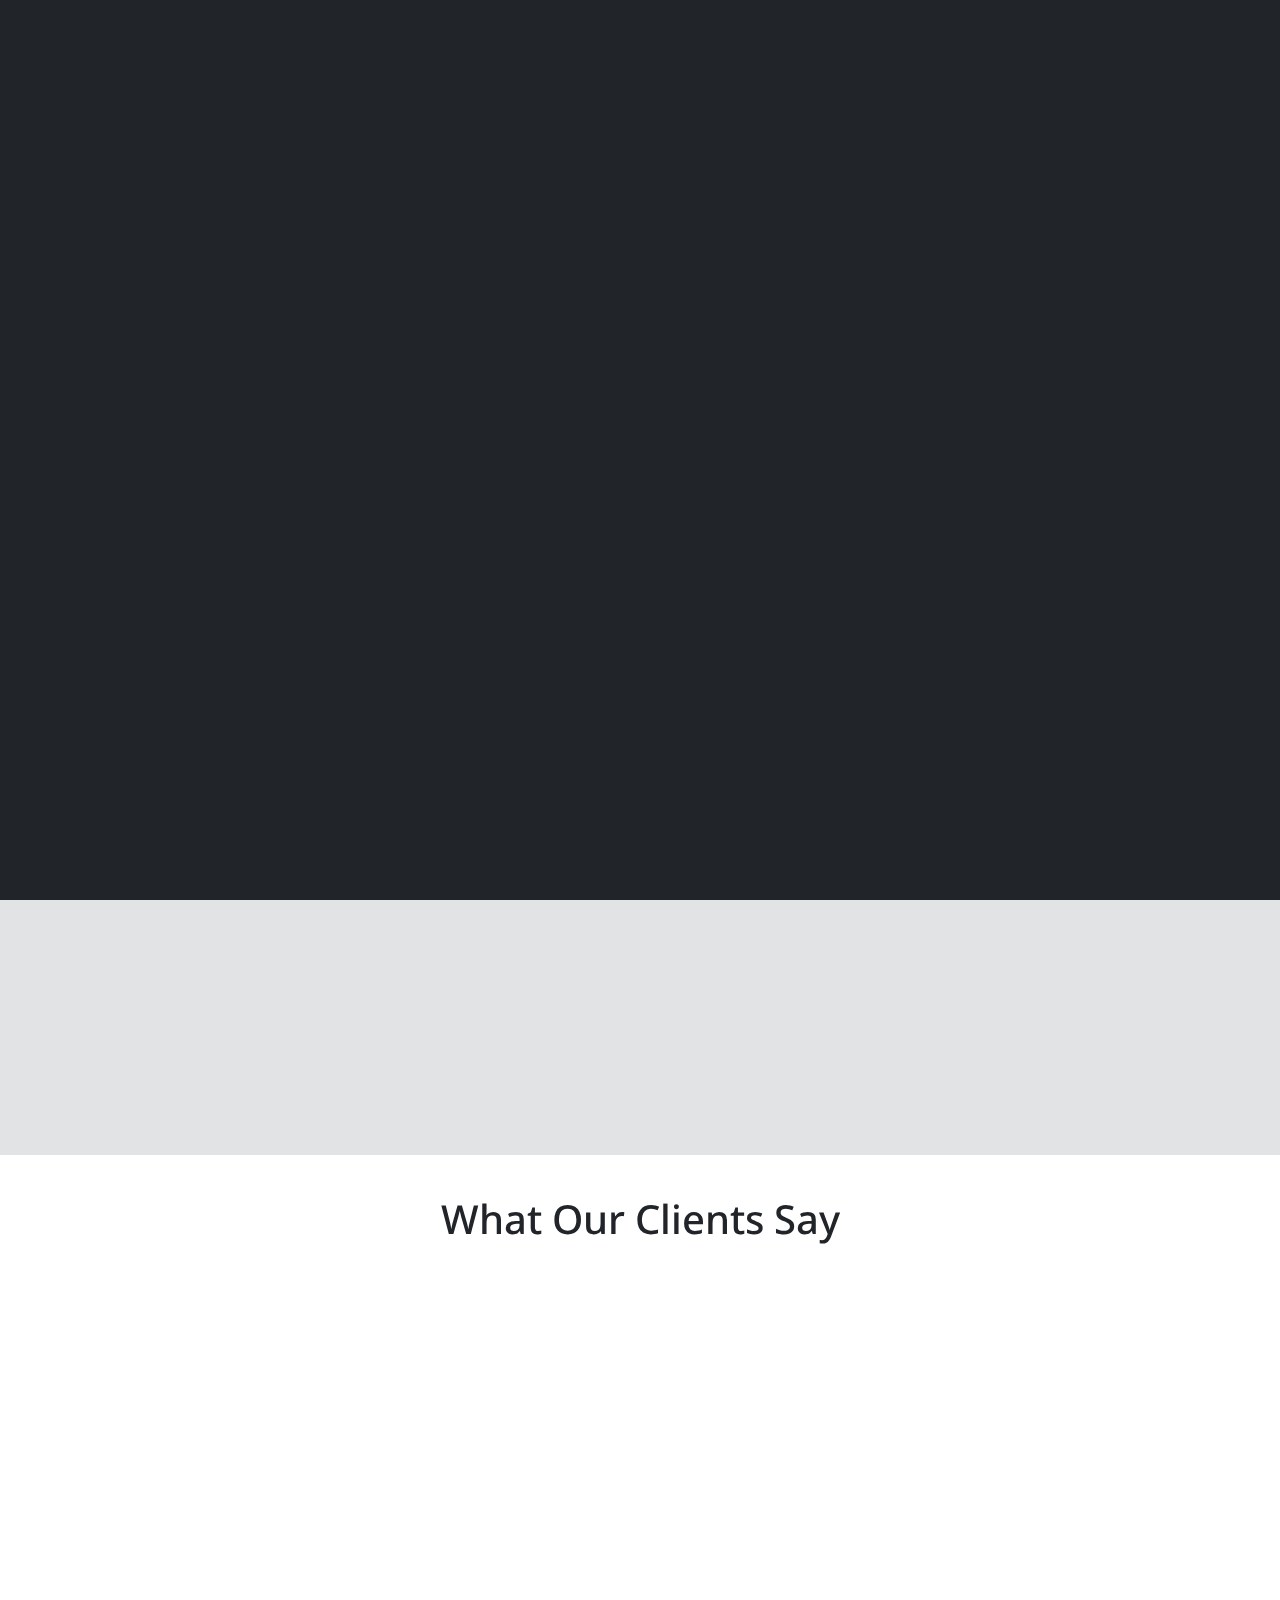
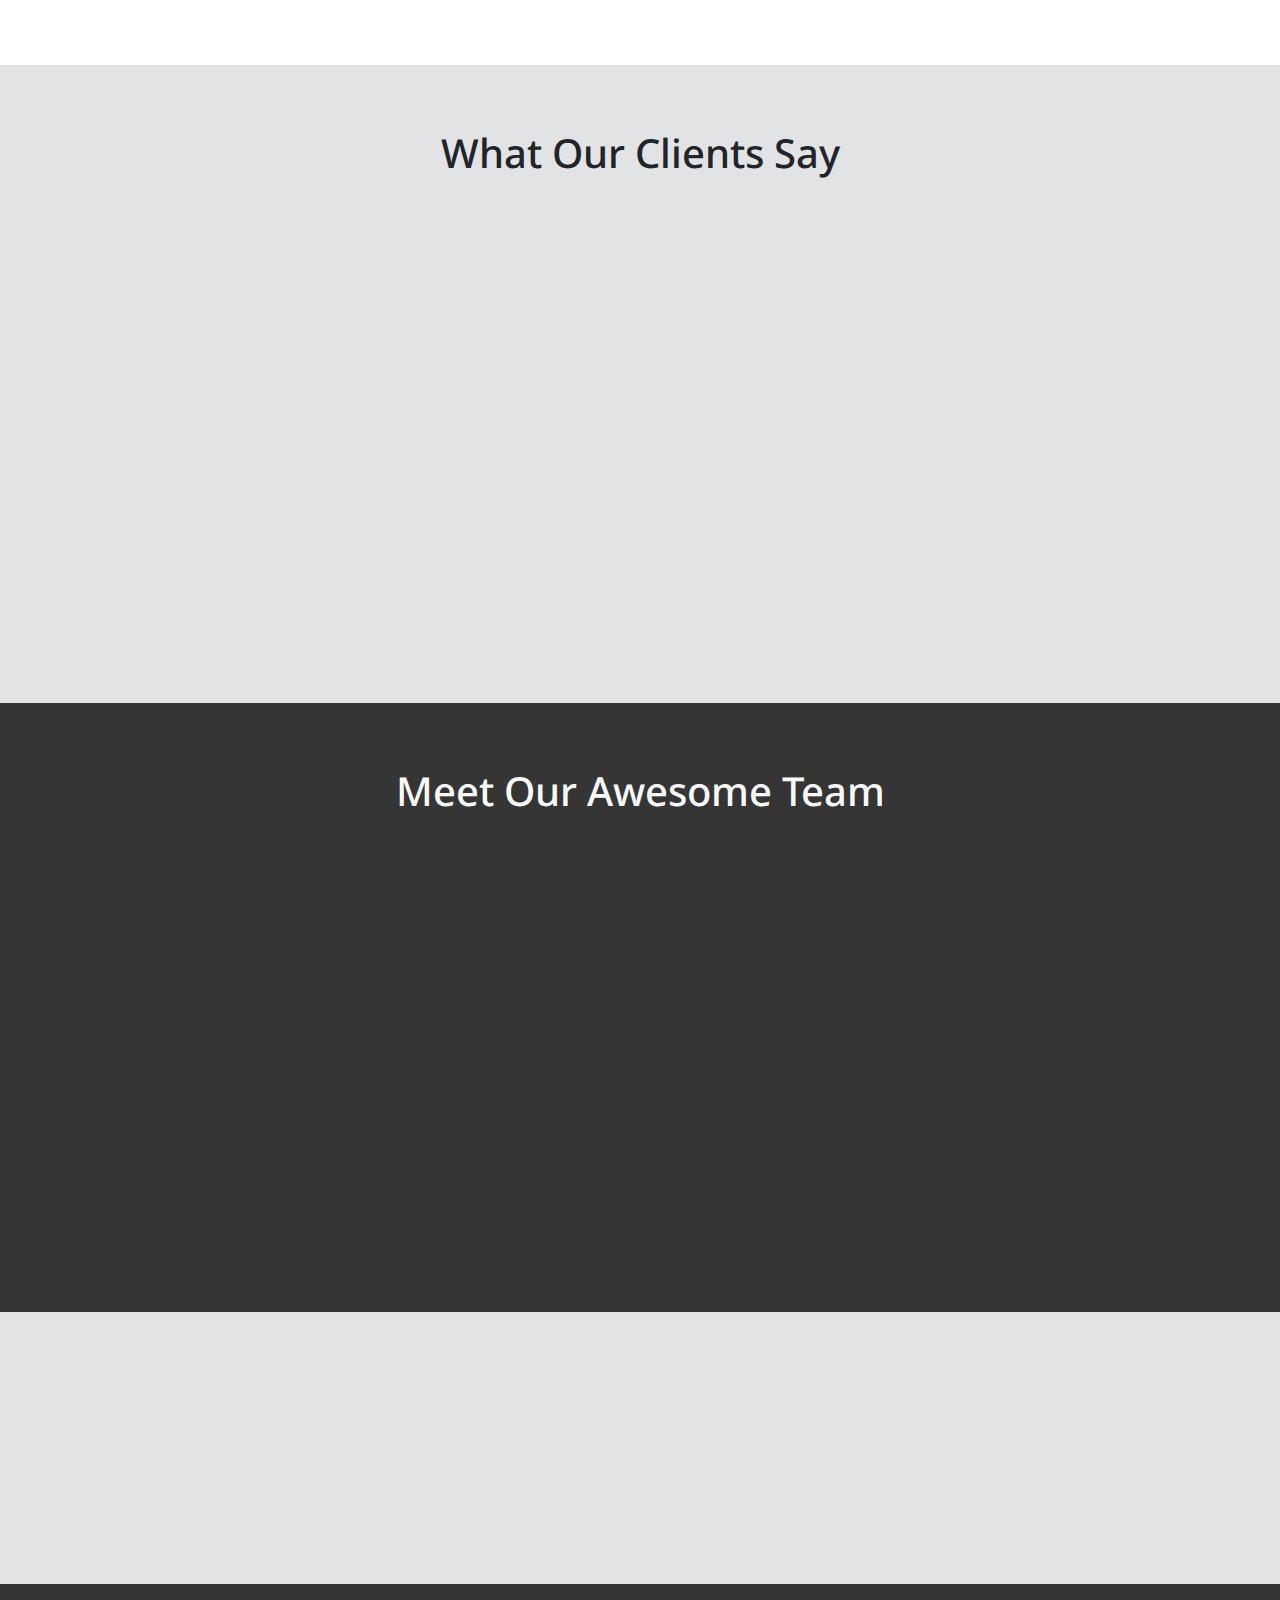
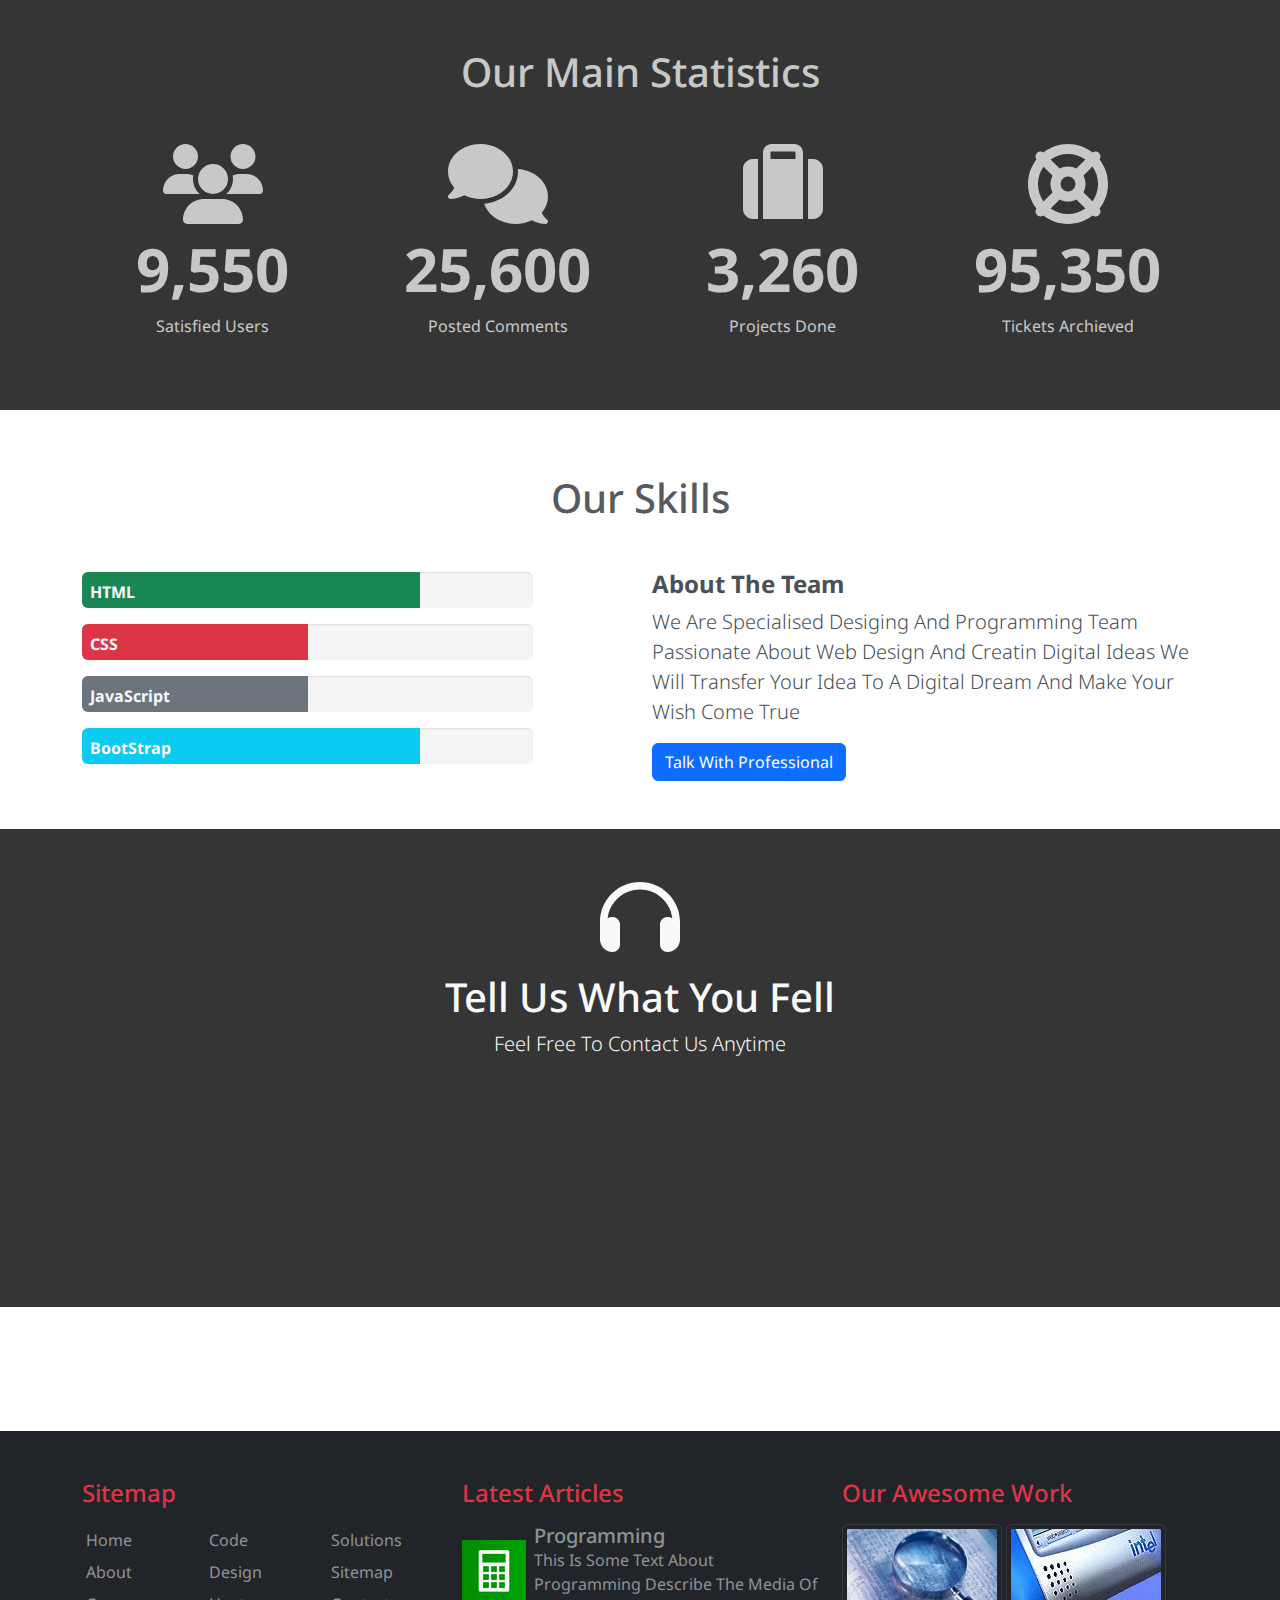
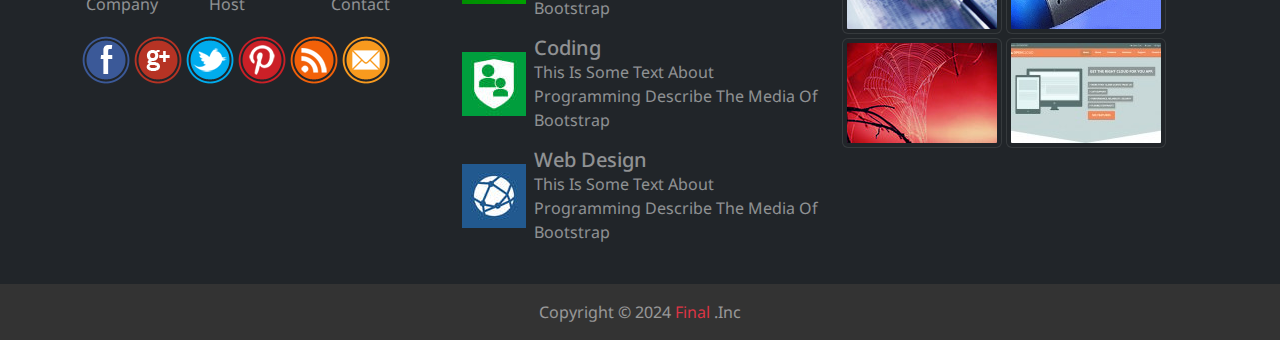
<file: index.html>
<!DOCTYPE html>
<html lang="en">
  <head>
    <meta charset="UTF-8" />
    <meta name="viewport" content="width=device-width, initial-scale=1.0" />
    <title>Final Inc</title>
    <link
      rel="stylesheet"
      href="http://fonts.googleapis.com/css?family=Droid+Sans:400,700"
    />
    <link rel="stylesheet" href="css/all.min.css" />
    <link rel="stylesheet" href="css/bootstrap.min.css" />
    <link rel="stylesheet" href="css/final-inc.css" />
    <link rel="stylesheet" href="aos/aos.css" />
  </head>
  <body>
    <div class="navbar sticky-top navbar-expand-md bg-dark p-md-0">
      <div class="container">
        <div class="navbar-brand text-white-50 fs-2">
          Final <span class="text-danger">Inc.</span>
        </div>
        <button
          class="navbar-toggler border border-secondary rounded-0 shadow-none"
          type="button"
          data-bs-toggle="collapse"
          data-bs-target="#navbarSupportedContent"
          aria-controls="navbarSupportedContent"
          aria-expanded="false"
          aria-label="Toggle navigation"
        >
          <i class="fa-solid fa-bars text-light"></i>
        </button>
        <div
          class="collapse navbar-collapse justify-content-end mb-2 mb-md-0"
          id="navbarSupportedContent"
        >
          <ul class="navbar-nav mt-3 mt-md-0">
            <li class="nav-item p-3 pt-4 pb-4 fs-6 text-white-50 active">
              Home
            </li>
            <li class="nav-item p-3 pt-4 pb-4">
              <a href="about.html" class="fs-6 text-white-50">About</a>
            </li>
            <li class="nav-item p-3 pt-4 pb-4">
              <a href="faq.html" class="fs-6 text-white-50">FAQ</a>
            </li>
            <li class="nav-item dropdown fs-6 text-white-50">
              <div
                class="dropdown-toggle p-3 pt-4 pb-4"
                data-bs-toggle="dropdown"
                aria-expanded="false"
              >
                Services
              </div>
              <ul
                class="dropdown-menu list-unstyled m-0 border-0 border-top border-3 border-danger rounded-0 bg-dark"
              >
                <li class="dropdown-item text-light mb-2">Programming</li>
                <li class="dropdown-item text-light mb-2">Web Desgin</li>
                <li class="dropdown-item text-light mb-2">Desktop</li>
                <div class="divider mb-3"></div>
                <li class="dropdown-item text-light">Web Hosting</li>
              </ul>
            </li>
            <li class="nav-item p-3 pt-4 pb-4 fs-6 text-white-50">Map</li>
            <li class="nav-item p-3 pt-4 pb-4 fs-6 text-white-50">Contact</li>
          </ul>
        </div>
      </div>
    </div>
    <!-- Start Carousel -->
    <div
      id="pagecarousel"
      class="carousel slide d-none d-md-block"
      data-bs-ride="carousel"
    >
      <div class="carousel-indicators">
        <button
          type="button"
          data-bs-target="#pagecarousel"
          data-bs-slide-to="0"
          class="active"
          aria-current="true"
          aria-label="Slide 1"
        ></button>
        <button
          type="button"
          data-bs-target="#pagecarousel"
          data-bs-slide-to="1"
          aria-label="Slide 2"
        ></button>
        <button
          type="button"
          data-bs-target="#pagecarousel"
          data-bs-slide-to="2"
          aria-label="Slide 3"
        ></button>
        <button
          type="button"
          data-bs-target="#pagecarousel"
          data-bs-slide-to="3"
          aria-label="Slide 4"
        ></button>
      </div>
      <div class="carousel-inner">
        <div class="carousel-item active" data-bs-interval="4000">
          <img src="imgs/01.jpg" class="d-block w-100" alt="..." />
          <div class="carousel-caption d-none d-md-block p-0 p-4">
            <h5 class="fs-1">Programming</h5>
            <p class="lead">
              Transition animations not supported in Internet Explorer 8 &
              9Bootstrap exclusively uses CSS3 for its animations, but Internet
              Explorer 8 & 9 don't support the necessary CSS properties. Thus,
              there are no slide transition animations when using these
              browsers. We have intentionally decided not to include
              jQuery-based fallbacks for the transitions.
            </p>
          </div>
        </div>
        <div class="carousel-item" data-bs-interval="4000">
          <img src="imgs/02.jpg" class="d-block w-100" alt="..." />
          <div class="carousel-caption d-none d-md-block p-0 p-4">
            <h5 class="fs-1">Web Desgin</h5>
            <p class="lead">
              Transition animations not supported in Internet Explorer 8 & 9
              Bootstrap exclusively uses CSS3 for its animations, but Internet
              Explorer 8 & 9 don't support the necessary CSS properties. Thus,
              there are no slide transition animations when using these
              browsers. We have intentionally decided not to include
              jQuery-based fallbacks for the transitions.
            </p>
          </div>
        </div>
        <div class="carousel-item" data-bs-interval="4000">
          <img src="imgs/03.jpg" class="d-block w-100" alt="..." />
          <div class="carousel-caption d-none d-md-block p-0 p-4">
            <h5 class="fs-1">Desktop</h5>
            <p class="lead">
              Transition animations not supported in Internet Explorer 8 &
              9Bootstrap exclusively uses CSS3 for its animations, but Internet
              Explorer 8 & 9 don't support the necessary CSS properties. Thus,
              there are no slide transition animations when using these
              browsers. We have intentionally decided not to include
              jQuery-based fallbacks for the transitions.
            </p>
          </div>
        </div>
        <div class="carousel-item" data-bs-interval="4000">
          <img src="imgs/04.jpg" class="d-block w-100" alt="..." />
          <div class="carousel-caption d-none d-md-block p-0 p-4">
            <h5 class="fs-1">Web Hosting</h5>
            <p class="lead">
              Transition animations not supported in Internet Explorer 8 &
              9Bootstrap exclusively uses CSS3 for its animations, but Internet
              Explorer 8 & 9 don't support the necessary CSS properties. Thus,
              there are no slide transition animations when using these
              browsers. We have intentionally decided not to include
              jQuery-based fallbacks for the transitions.
            </p>
          </div>
        </div>
      </div>
      <button
        class="carousel-control-prev"
        type="button"
        data-bs-target="#pagecarousel"
        data-bs-slide="prev"
      >
        <span class="carousel-control-prev-icon" aria-hidden="true"></span>
        <span class="visually-hidden">Previous</span>
      </button>
      <button
        class="carousel-control-next"
        type="button"
        data-bs-target="#pagecarousel"
        data-bs-slide="next"
      >
        <span class="carousel-control-next-icon" aria-hidden="true"></span>
        <span class="visually-hidden">Next</span>
      </button>
    </div>
    <!-- End Carousel -->
    <!-- Start About -->
    <div class="about pt-0 pt-md-5 pb-0 pb-md-5">
      <div
        class="container-md text-center"
        data-aos="zoom-in"
        data-aos-easing="ease-out-back"
        data-aos-duration="1000"
      >
        <h1 class="mt-4 mt-md-0">
          Meet Our New Template <span class="text-danger">Final Inc.</span>
        </h1>
        <p class="lead text-black-50 fs-4 pb-0 pb-md-4 mt-3">
          Hello Let Me Introduce Our Template Elzero Inc. Created With All The
          Love With <span class="fw-bold">Bootstrap</span> 3.2.0
        </p>
      </div>
    </div>
    <!-- End About -->
    <!-- Start Features -->
    <div class="features bg-secondary-subtle text-center pt-4 pb-5">
      <div class="container">
        <h2 class="mt-3 mb-5 fs-1">Our Features</h2>
        <div class="row text-dark-emphasis">
          <div class="col-md-6 col-lg-3">
            <div class="feat" data-aos="zoom-in">
              <i class="fs-3 fa-solid fa-check"></i>
              <h4 class="m-0 mt-3 mb-3 fs-5">100% Responsive</h4>
              <p class="lh-lg fs-6">
                Lorem Ipsum is simply dummy text of the printing and typesetting
                industry. Lorem Ipsum has been the industry's standard dummy
                text ever since the 1500s.
              </p>
            </div>
          </div>
          <div class="col-md-6 col-lg-3">
            <div class="feat" data-aos="fade-right">
              <i class="fs-3 fa-regular fa-thumbs-up"></i>
              <h4 class="m-0 mt-3 mb-3 fs-5">Retina Ready</h4>
              <p class="lh-lg fs-6">
                Lorem Ipsum is simply dummy text of the printing and typesetting
                industry. Lorem Ipsum has been the industry's standard dummy
                text ever since the 1500s.
              </p>
            </div>
          </div>
          <div class="col-md-6 col-lg-3">
            <div class="feat" data-aos="fade-up">
              <i class="fs-3 fa-solid fa-eye"></i>
              <h4 class="m-0 mt-3 mb-3 fs-5">Awesome Display</h4>
              <p class="lh-lg fs-6">
                Lorem Ipsum is simply dummy text of the printing and typesetting
                industry. Lorem Ipsum has been the industry's standard dummy
                text ever since the 1500s.
              </p>
            </div>
          </div>
          <div class="col-md-6 col-lg-3">
            <div class="feat" data-aos="fade-down">
              <i class="fs-3 fa-solid fa-pencil"></i>
              <h4 class="m-0 mt-3 mb-3 fs-5">Well Documented</h4>
              <p class="lh-lg fs-6">
                Lorem Ipsum is simply dummy text of the printing and typesetting
                industry. Lorem Ipsum has been the industry's standard dummy
                text ever since the 1500s.
              </p>
            </div>
          </div>
        </div>
      </div>
    </div>
    <!-- End Features -->
    <!-- Start Testimonials -->
    <div
      id="testimonials"
      class="carousel slide testimonials pt-4 pb-5"
      data-bs-ride="carousel"
      data-bs-touch="true"
    >
      <div class="container text-center">
        <h2 class="title mt-3 mb-4 fs-1">What Our Clients Say</h2>
        <div class="carousel-inner" data-aos="flip-left">
          <div class="carousel-item text-center active">
            <p class="lead content text-secondary-emphasis fs-4 lh-lg">
              Transition animations not supported in Internet Explorer 8 & 9
              Bootstrap exclusively uses CSS3 for its animations, but Internet
              Explorer 8 & 9 don't support the necessary CSS properties. Thus,
              there are no slide transition animations when using these
              browsers. We have intentionally decided not to include
              jQuery-based fallbacks for the transitions.
            </p>
            <span class="name text-danger fw-bold fs-5">Ammar Massoud</span>
          </div>
          <div class="carousel-item text-center">
            <p class="lead content text-secondary-emphasis fs-4 lh-lg">
              Transition animations not supported in Internet Explorer 8 & 9
              Bootstrap exclusively uses CSS3 for its animations, but Internet
              Explorer 8 & 9 don't support the necessary CSS properties. Thus,
              there are no slide transition animations when using these
              browsers. We have intentionally decided not to include
              jQuery-based fallbacks for the transitions.
            </p>
            <span class="name text-danger fw-bold fs-5">Mostafa Sami</span>
          </div>
          <div class="carousel-item text-center">
            <p class="lead content text-secondary-emphasis fs-4 lh-lg">
              Transition animations not supported in Internet Explorer 8 & 9
              Bootstrap exclusively uses CSS3 for its animations, but Internet
              Explorer 8 & 9 don't support the necessary CSS properties. Thus,
              there are no slide transition animations when using these
              browsers. We have intentionally decided not to include
              jQuery-based fallbacks for the transitions.
            </p>
            <span class="name text-danger fw-bold fs-5">Reem Ali</span>
          </div>
          <div class="carousel-item text-center">
            <p class="lead content text-secondary-emphasis fs-4 lh-lg">
              Transition animations not supported in Internet Explorer 8 & 9
              Bootstrap exclusively uses CSS3 for its animations, but Internet
              Explorer 8 & 9 don't support the necessary CSS properties. Thus,
              there are no slide transition animations when using these
              browsers. We have intentionally decided not to include
              jQuery-based fallbacks for the transitions.
            </p>
            <span class="name text-danger fw-bold fs-5">Hager</span>
          </div>
        </div>
        <div
          class="position-relative mt-3 nav-imgs carousel-indicators gap-2"
          data-aos="flip-left"
        >
          <div
            data-bs-target="#testimonials"
            data-bs-slide-to="0"
            class="img-box active"
            aria-label="Slide 1"
          >
            <img src="imgs/avatar_02.jpg" class="img-fluid rounded-circle" />
          </div>
          <div
            data-bs-target="#testimonials"
            data-bs-slide-to="1"
            class="img-box"
            aria-label="Slide 2"
          >
            <img src="imgs/avatar_01.jpg" class="img-fluid rounded-circle" />
          </div>
          <div
            data-bs-target="#testimonials"
            data-bs-slide-to="2"
            class="img-box"
            aria-label="Slide 3"
          >
            <img src="imgs/avatar_03.jpg" class="img-fluid rounded-circle" />
          </div>
          <div
            data-bs-target="#testimonials"
            data-bs-slide-to="3"
            class="img-box"
            aria-label="Slide 4"
          >
            <img src="imgs/avatar_04.jpg" class="img-fluid rounded-circle" />
          </div>
        </div>
      </div>
    </div>
    <!-- End Testimonials -->
    <!-- Start Price Table -->
    <div class="price-table bg-secondary-subtle pt-5 pb-5">
      <div class="container text-center">
        <h2 class="title mt-3 mb-4 fs-1">What Our Clients Say</h2>
        <div class="row">
          <div class="col-md-6 col-lg-3" data-aos="fade-up">
            <div class="price-box mb-3 mb-lg-0 bg-light p-2">
              <h2 class="mt-1 text-primary">Hosting</h2>
              <p
                class="fs-1 fw-bold m-0 m-auto rounded-circle bg-body-secondary d-flex align-items-center justify-content-center text-body-secondary"
              >
                40$
              </p>
              <ul class="list-unstyled">
                <li class="p-2 fs-5 text-secondary-emphasis">Space: 30GB</li>
                <li class="p-2 fs-5 text-secondary-emphasis">Emails: 20</li>
                <li class="p-2 fs-5 text-secondary-emphasis">IPs: 2 IPs</li>
                <li class="p-2 fs-5 text-secondary-emphasis">Databases: 10</li>
                <li class="p-2 fs-5 text-secondary-emphasis">
                  FTP Accounts: 5
                </li>
              </ul>
              <a href="" class="btn btn-primary mb-1">Order Now</a>
            </div>
          </div>
          <div class="col-md-6 col-lg-3" data-aos="fade-up">
            <div class="price-box mb-3 mb-lg-0 bg-light p-2">
              <h2 class="mt-1 text-success">VPS</h2>
              <p
                class="fs-1 fw-bold m-0 m-auto rounded-circle bg-body-secondary d-flex align-items-center justify-content-center text-body-secondary"
              >
                50$
              </p>
              <ul class="list-unstyled">
                <li class="p-2 fs-5 text-secondary-emphasis">Space: 50GB</li>
                <li class="p-2 fs-5 text-secondary-emphasis">Emails: 40</li>
                <li class="p-2 fs-5 text-secondary-emphasis">IPs: 5 IPs</li>
                <li class="p-2 fs-5 text-secondary-emphasis">Databases: 20</li>
                <li class="p-2 fs-5 text-secondary-emphasis">
                  FTP Accounts: 10
                </li>
              </ul>
              <a href="" class="btn btn-success mb-1">Order Now</a>
            </div>
          </div>
          <div class="col-md-6 col-lg-3" data-aos="fade-up">
            <div class="price-box mb-3 mb-lg-0 bg-light p-2">
              <h2 class="mt-1 text-info">Dedicated</h2>
              <p
                class="fs-1 fw-bold m-0 m-auto rounded-circle bg-body-secondary d-flex align-items-center justify-content-center text-body-secondary"
              >
                70$
              </p>
              <ul class="list-unstyled">
                <li class="p-2 fs-5 text-secondary-emphasis">Space: 80GB</li>
                <li class="p-2 fs-5 text-secondary-emphasis">Emails: 40</li>
                <li class="p-2 fs-5 text-secondary-emphasis">IPs: 8 IPs</li>
                <li class="p-2 fs-5 text-secondary-emphasis">Databases: 30</li>
                <li class="p-2 fs-5 text-secondary-emphasis">
                  FTP Accounts: 20
                </li>
              </ul>
              <a href="" class="btn btn-info mb-1 text-light">Order Now</a>
            </div>
          </div>
          <div class="col-md-6 col-lg-3" data-aos="fade-up">
            <div class="price-box mb-3 mb-lg-0 bg-light p-2">
              <h2 class="mt-1 text-danger">Cloud</h2>
              <p
                class="fs-1 fw-bold m-0 m-auto rounded-circle bg-body-secondary d-flex align-items-center justify-content-center text-body-secondary"
              >
                90$
              </p>
              <ul class="list-unstyled">
                <li class="p-2 fs-5 text-secondary-emphasis">Space: 90GB</li>
                <li class="p-2 fs-5 text-secondary-emphasis">Emails: 50</li>
                <li class="p-2 fs-5 text-secondary-emphasis">IPs: 10 IPs</li>
                <li class="p-2 fs-5 text-secondary-emphasis">Databases: 50</li>
                <li class="p-2 fs-5 text-secondary-emphasis">
                  FTP Accounts: 50
                </li>
              </ul>
              <a href="" class="btn btn-danger mb-1">Order Now</a>
            </div>
          </div>
        </div>
      </div>
    </div>
    <!-- End Price Table -->
    <!-- Start Team -->
    <section class="team-section bg-fixed">
      <div class="team pt-5 pb-5 text-light">
        <div class="container text-center">
          <h2 class="title mt-3 mb-5 fs-1">Meet Our Awesome Team</h2>
          <div class="row">
            <div class="mb-5 col-md-6 col-lg-3">
              <div
                class="member pulse"
                data-aos="zoom-in"
                data-aos-duration="700"
                data-aos-easing="ease-out-back"
              >
                <img src="imgs/chris.jpg" class="img rounded-circle" alt="" />
                <h3 class="mt-3">Chris Coyier</h3>
                <p class="fs-6 mb-2">
                  This Is Chris Coyier The Founder Of The Amazing Website
                  Css-Tricks
                </p>
                <div class="social d-flex justify-content-center gap-1">
                  <i class="fa-brands fa-google"></i>
                  <i class="fa-brands fa-facebook-f"></i>
                  <i class="fa-brands fa-x-twitter"></i>
                  <i class="fa-brands fa-youtube"></i>
                </div>
              </div>
            </div>
            <div class="mb-5 col-md-6 col-lg-3">
              <div
                class="member pulse"
                data-aos="zoom-in"
                data-aos-duration="700"
                data-aos-easing="ease-out-back"
              >
                <img src="imgs/leah.jpg" class="img rounded-circle" alt="" />
                <h3 class="mt-3">Leah Culver</h3>
                <p class="fs-6 mb-2">
                  This Is Amazing Hacker Woman With A Much Knowledge In Hacking
                  Systems
                </p>
                <div class="social d-flex justify-content-center gap-1">
                  <i class="fa-brands fa-google"></i>
                  <i class="fa-brands fa-facebook-f"></i>
                  <i class="fa-brands fa-x-twitter"></i>
                  <i class="fa-brands fa-youtube"></i>
                </div>
              </div>
            </div>
            <div class="mb-5 col-md-6 col-lg-3">
              <div
                class="member pulse"
                data-aos="zoom-in"
                data-aos-duration="700"
                data-aos-easing="ease-out-back"
              >
                <img src="imgs/steve.jpg" class="img rounded-circle" alt="" />
                <h3 class="mt-3">Steve Jobs</h3>
                <p class="fs-6 mb-2">
                  This Is The Man Who Change The World With His Apple Products
                </p>
                <div class="social d-flex justify-content-center gap-1">
                  <i class="fa-brands fa-google"></i>
                  <i class="fa-brands fa-facebook-f"></i>
                  <i class="fa-brands fa-x-twitter"></i>
                  <i class="fa-brands fa-youtube"></i>
                </div>
              </div>
            </div>
            <div class="mb-5 col-md-6 col-lg-3">
              <div
                class="member pulse"
                data-aos="zoom-in"
                data-aos-duration="700"
                data-aos-easing="ease-out-back"
              >
                <img src="imgs/marissa.jpg" class="img rounded-circle" alt="" />
                <h3 class="mt-3">Marissa Mayer</h3>
                <p class="fs-6 mb-2">
                  This Is Amazing Hacker Woman With A Much Knowledge In Hacking
                  Systems
                </p>
                <div class="social d-flex justify-content-center gap-1">
                  <i class="fa-brands fa-google"></i>
                  <i class="fa-brands fa-facebook-f"></i>
                  <i class="fa-brands fa-x-twitter"></i>
                  <i class="fa-brands fa-youtube"></i>
                </div>
              </div>
            </div>
          </div>
        </div>
      </div>
    </section>
    <!-- End Team -->
    <!-- Start Subscribe -->
    <div class="subscribe text-center pt-5 pb-5 bg-secondary-subtle">
      <div class="container" data-aos="zoom-in">
        <h2 class="title mt-3 mb-3 fs-1 text-secondary">Keep In Touch</h2>
        <p class="lead mb-4">
          Sign Up For Newsletter Dont Worry About Spam We Hate It Too.
        </p>
        <form class="row row-cols-auto row-cols-lg-auto justify-content-center">
          <div class="col-12 p-md-0 email">
            <input
              type="email"
              class="form-control p-2 rounded-0 border border-secondary border-md-end-0"
              id="subscribe-email"
              placeholder="Write Your Email"
            />
          </div>
          <div class="col-12 p-0 mt-4 mt-lg-0">
            <button class="btn btn-danger rounded-0 p-2">
              <i class="fa-regular fa-pen-to-square"></i>
              Subscribe
            </button>
          </div>
        </form>
      </div>
    </div>
    <!-- End Subscribe -->
    <!-- Start Statistics -->
    <section class="stat-section bg-fixed">
      <div class="statistics text-center pt-5 pb-5">
        <div class="container text-light">
          <h2 class="title mt-3 mb-5 fs-1 opacity-75">Our Main Statistics</h2>
          <div class="row mb-4">
            <div class="col-md-6 col-lg-3 mb-5 mb-lg-0">
              <div class="stat opacity-75">
                <i class="fa-solid fa-users fa-5x"></i>
                <p class="fw-bold mb-0">9,550</p>
                <span>Satisfied Users</span>
              </div>
            </div>
            <div class="col-md-6 col-lg-3 mb-5 mb-lg-0">
              <div class="stat opacity-75">
                <i class="fa-solid fa-comments fa-5x"></i>
                <p class="fw-bold mb-0">25,600</p>
                <span>Posted Comments</span>
              </div>
            </div>
            <div class="col-md-6 col-lg-3 mb-5 mb-lg-0">
              <div class="stat opacity-75">
                <i class="fa-solid fa-suitcase fa-5x"></i>
                <p class="fw-bold mb-0">3,260</p>
                <span>Projects Done</span>
              </div>
            </div>
            <div class="col-md-6 col-lg-3 mb-5 mb-lg-0">
              <div class="stat opacity-75">
                <i class="fa-solid fa-life-ring fa-5x"></i>
                <p class="fw-bold mb-0">95,350</p>
                <span>Tickets Archieved</span>
              </div>
            </div>
          </div>
        </div>
      </div>
    </section>
    <!-- End Statistics -->
    <!-- Start Skills -->
    <div class="skills text-center pt-5 pb-5">
      <div class="container">
        <h2 class="title mt-3 mb-5 fs-1 opacity-75">Our Skills</h2>
        <div class="row align-items-center">
          <div class="col-md-5 mb-4 mb-md-0">
            <div class="skills-box">
              <div class="skill mb-3 border-radius rounded">
                <span
                  class="bg-success d-block w-75 h-100 p-2 text-start text-light fw-bold border-radius rounded-start"
                  >HTML</span
                >
              </div>
              <div class="skill mb-3 border-radius rounded">
                <span
                  class="bg-danger d-block w-50 h-100 p-2 text-start text-light fw-bold border-radius rounded-start"
                  >CSS</span
                >
              </div>
              <div class="skill mb-3 border-radius rounded">
                <span
                  class="bg-secondary d-block w-50 h-100 p-2 text-start text-light fw-bold border-radius rounded-start"
                  >JavaScript</span
                >
              </div>
              <div class="skill mb-3 border-radius rounded">
                <span
                  class="bg-info d-block w-75 h-100 p-2 text-start text-light fw-bold border-radius rounded-start"
                  >BootStrap</span
                >
              </div>
            </div>
          </div>
          <div class="col-md-6 offset-md-1 text-dark-emphasis align-self-start">
            <div class="about text-md-start">
              <h4 class="fw-bold">About The Team</h4>
              <p class="lead">
                We Are Specialised Desiging And Programming Team Passionate
                About Web Design And Creatin Digital Ideas We Will Transfer Your
                Idea To A Digital Dream And Make Your Wish Come True
              </p>
              <div class="btn btn-primary">Talk With Professional</div>
            </div>
          </div>
        </div>
      </div>
    </div>
    <!-- End Skills -->
    <!-- Start Contact -->
    <section class="contact-section bg-fixed">
      <div class="contact text-center pt-5 pb-5">
        <div class="container">
          <i class="fa-solid fa-headphones fa-5x text-light"></i>
          <h2 class="title mt-3 mb-2 fs-1 text-light">Tell Us What You Fell</h2>
          <p class="lead text-light mb-5">Feel Free To Contact Us Anytime</p>
          <form class="d-flex justify-content-center flex-column flex-md-row">
            <div
              class="mandatory col-12 col-md-6 ps-3 pe-3 mb-3 mb-md-0"
              data-aos="zoom-in-up"
            >
              <div class="username mb-3">
                <input
                  type="text"
                  name="username"
                  class="form-control border-0 p-2"
                  placeholder="Username"
                />
              </div>
              <div class="email mb-3">
                <input
                  type="email"
                  name="email"
                  class="form-control border-0 p-2"
                  placeholder="Email"
                />
              </div>
              <div class="phone">
                <input
                  type="text"
                  name="phone"
                  class="form-control border-0 p-2"
                  placeholder="Cell Phone"
                />
              </div>
            </div>
            <div
              class="submit col-12 col-md-6 ps-3 pe-3"
              data-aos="zoom-in-down"
            >
              <textarea
                name="message"
                class="form-control border-0 mb-3"
                placeholder="Your Message"
              ></textarea>
              <input
                type="submit"
                value="Contact Us"
                class="btn btn-danger w-100 fw-bold"
              />
            </div>
          </form>
        </div>
      </div>
    </section>
    <!-- End Contact -->
    <!-- Start Clients -->
    <div class="clients pt-5 pb-5">
      <div class="container">
        <ul class="row list-unstyled d-flex m-0">
          <li class="col-4 mb-3 mb-md-0 col-md-2 text-center opacity-50">
            <img
              src="imgs/our-clients/bbc.png"
              class="img-fluid"
              data-aos="zoom-in"
              data-aos-easing="ease-out-back"
              data-aos-delay="500"
            />
          </li>
          <li class="col-4 mb-3 mb-md-0 col-md-2 text-center opacity-50">
            <img
              src="imgs/our-clients/cnn.png"
              class="img-fluid"
              data-aos="zoom-in"
              data-aos-easing="ease-out-back"
              data-aos-delay="1000"
            />
          </li>
          <li class="col-4 mb-3 mb-md-0 col-md-2 text-center opacity-50">
            <img
              src="imgs/our-clients/forbes.png"
              class="img-fluid"
              data-aos="zoom-in"
              data-aos-easing="ease-out-back"
              data-aos-delay="1500"
            />
          </li>
          <li class="col-4 mb-3 mb-md-0 col-md-2 text-center opacity-50">
            <img
              src="imgs/our-clients/wired.png"
              class="img-fluid"
              data-aos="zoom-in"
              data-aos-easing="ease-out-back"
              data-aos-delay="2000"
            />
          </li>
          <li class="col-4 mb-3 mb-md-0 col-md-2 text-center opacity-50">
            <img
              src="imgs/our-clients/wsj.png"
              class="img-fluid"
              data-aos="zoom-in"
              data-aos-easing="ease-out-back"
              data-aos-delay="2500"
            />
          </li>
          <li class="col-4 mb-3 mb-md-0 col-md-2 text-center opacity-50">
            <img
              src="imgs/our-clients/techradar.png"
              class="img-fluid"
              data-aos="zoom-in"
              data-aos-easing="ease-out-back"
              data-aos-delay="3000"
            />
          </li>
        </ul>
      </div>
    </div>
    <!-- End Clients -->
    <!-- Start Footer -->
    <footer class="bg-dark">
      <div class="container">
        <div class="row">
          <div class="col-lg-4">
            <h3 class="fs-4 text-danger mt-5 mb-3">Sitemap</h3>
            <ul class="list-unstyled text-white-50 row ms-0">
              <li class="col-4 p-1">Home</li>
              <li class="col-4 p-1">Code</li>
              <li class="col-4 p-1">Solutions</li>
              <li class="col-4 p-1">About</li>
              <li class="col-4 p-1">Design</li>
              <li class="col-4 p-1">Sitemap</li>
              <li class="col-4 p-1">Company</li>
              <li class="col-4 p-1">Host</li>
              <li class="col-4 p-1">Contact</li>
            </ul>
            <ul class="list-unstyled social d-flex">
              <li class="me-1">
                <img src="imgs/social-bookmarks/facebook.png" />
              </li>
              <li class="me-1">
                <img src="imgs/social-bookmarks/gplus.png" />
              </li>
              <li class="me-1">
                <img src="imgs/social-bookmarks/twitter.png" />
              </li>
              <li class="me-1">
                <img src="imgs/social-bookmarks/pinterest.png" />
              </li>
              <li class="me-1"><img src="imgs/social-bookmarks/rss.png" /></li>
              <li class="me-1">
                <img src="imgs/social-bookmarks/email.png" />
              </li>
            </ul>
          </div>
          <div class="col-lg-4">
            <h3 class="fs-4 mt-5 mb-3 text-danger">Latest Articles</h3>
            <div class="media mb-3 d-flex text-white-50 align-items-center">
              <a class="me-2" href="#"><img src="imgs/articles/01.jpg" /></a>
              <div class="media-body">
                <h4 class="fs-5 m-0">Programming</h4>
                <p class="fs-6 m-0">
                  This Is Some Text About Programming Describe The Media Of
                  Bootstrap
                </p>
              </div>
            </div>
            <div class="media mb-3 d-flex text-white-50 align-items-center">
              <a class="me-2" href="#"><img src="imgs/articles/02.jpg" /></a>
              <div class="media-body">
                <h4 class="fs-5 m-0">Coding</h4>
                <p class="fs-6 m-0">
                  This Is Some Text About Programming Describe The Media Of
                  Bootstrap
                </p>
              </div>
            </div>
            <div class="media mb-3 d-flex text-white-50 align-items-center">
              <a class="me-2" href="#"><img src="imgs/articles/03.jpg" /></a>
              <div class="media-body">
                <h4 class="fs-5 m-0">Web Design</h4>
                <p class="fs-6 m-0">
                  This Is Some Text About Programming Describe The Media Of
                  Bootstrap
                </p>
              </div>
            </div>
          </div>
          <div class="col-lg-4">
            <h3 class="fs-4 mt-5 mb-3 text-danger">Our Awesome Work</h3>
            <img
              src="imgs/work/01.jpg"
              class="img-thumbnail bg-dark border-light border-opacity-10 mb-1"
            />
            <img
              src="imgs/work/02.jpg"
              class="img-thumbnail bg-dark border-light border-opacity-10 mb-1"
            />
            <img
              src="imgs/work/03.jpg"
              class="img-thumbnail bg-dark border-light border-opacity-10 mb-1"
            />
            <img
              src="imgs/work/04.jpg"
              class="img-thumbnail bg-dark border-light border-opacity-10 mb-1"
            />
          </div>
        </div>
      </div>
      <div class="copyright text-white-50 fs-6 text-center p-3 mt-4">
        Copyright &copy; 2024 <span class="text-danger">Final</span> .Inc
      </div>
    </footer>
    <!-- End Footer -->
    <!-- Start Page Loading -->
    <div class="loading bg-dark h-100 w-100 position-fixed top-0 start-0">
      <span
        class="spinner-grow text-light position-relative top-50 start-50"
      ></span>
    </div>
    <!-- ScrollUp -->
    <div class="btn bg-dark position-fixed scroll-up hidden">
      <i class="fa-solid fa-chevron-up text-light fs-3"></i>
    </div>
    <script src="js/all.min.js"></script>
    <script src="js/bootstrap.bundle.min.js"></script>
    <script src="js/final-inc.js"></script>
    <script src="aos/aos.js"></script>
    <script>
      AOS.init();
    </script>
  </body>
</html>
</file>
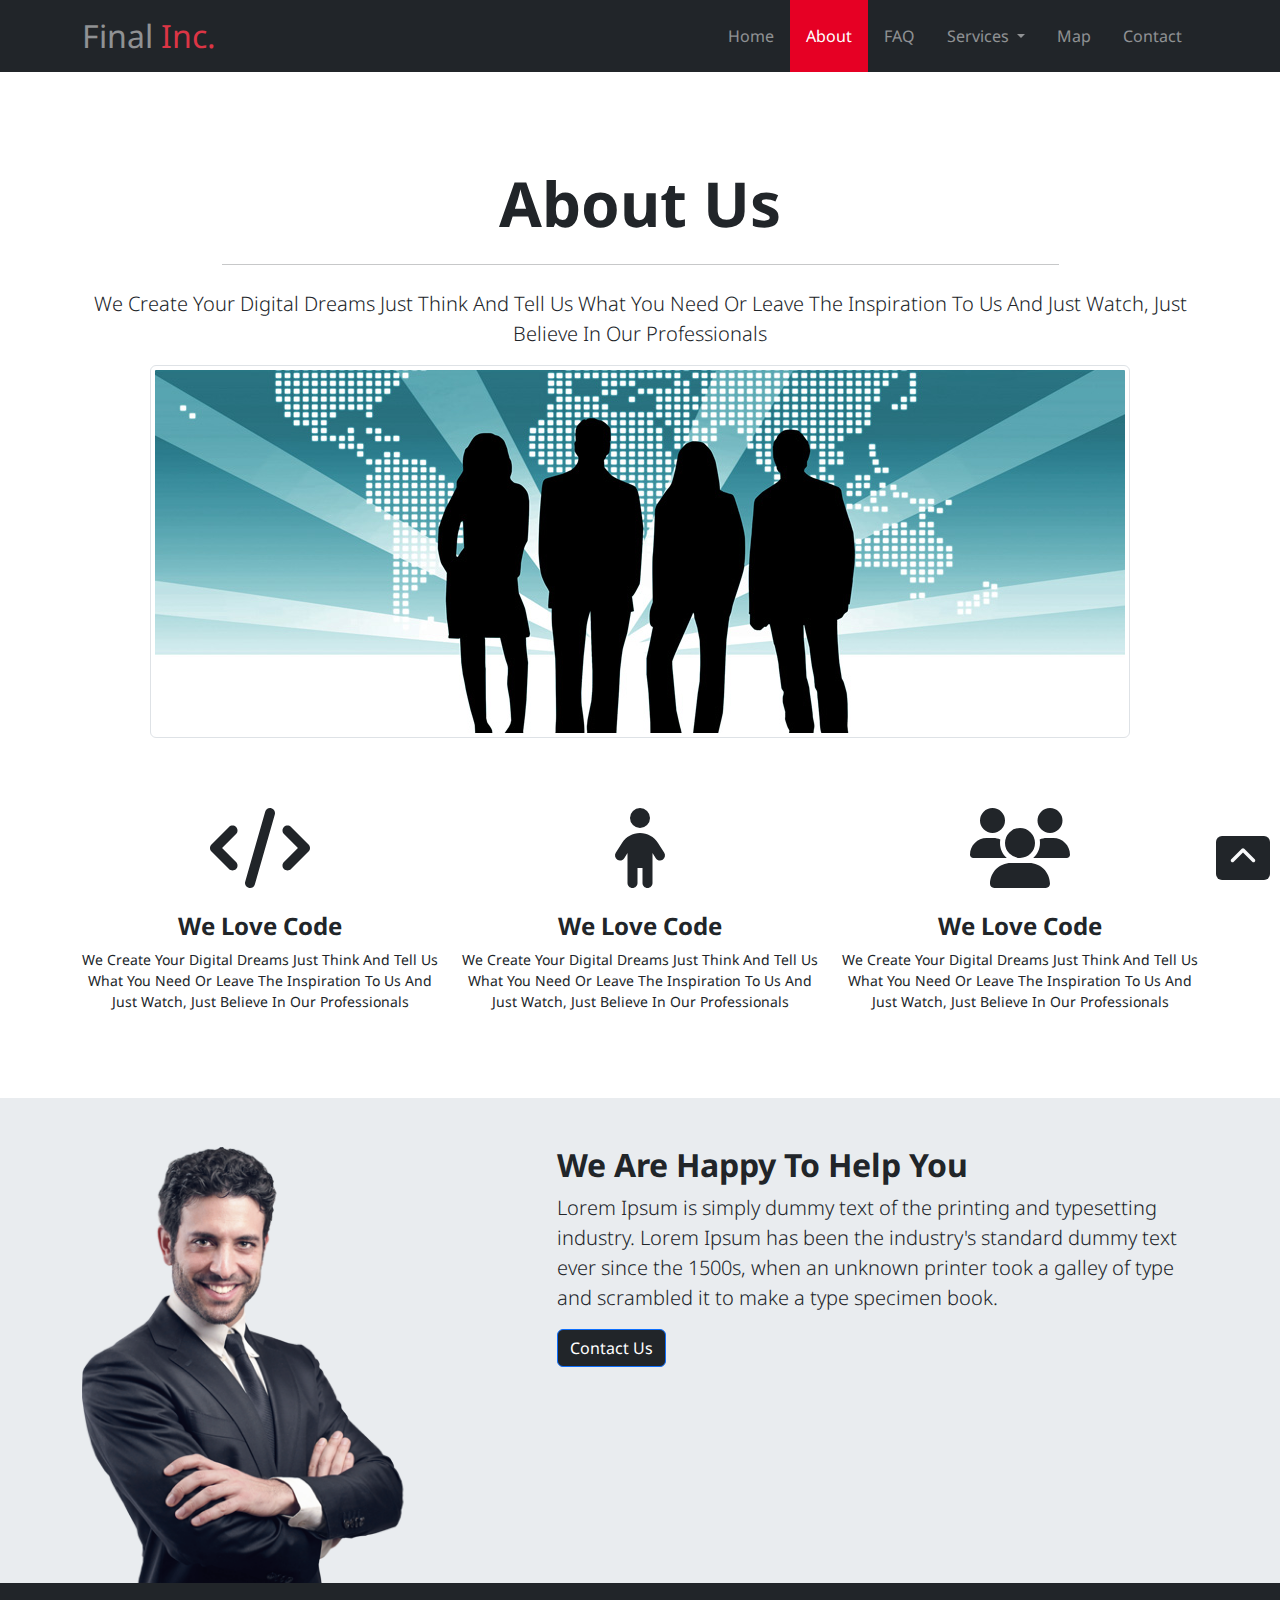
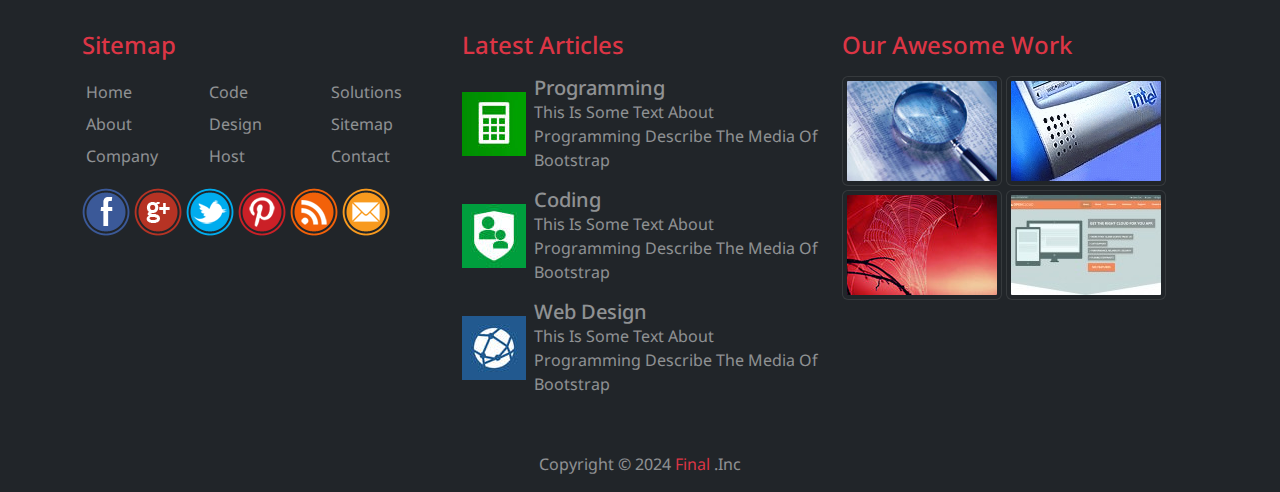
<file: about.html>
<!DOCTYPE html>
<html lang="en">
  <head>
    <meta charset="UTF-8" />
    <meta name="viewport" content="width=device-width, initial-scale=1.0" />
    <title>Final Inc</title>
    <link
      rel="stylesheet"
      href="http://fonts.googleapis.com/css?family=Droid+Sans:400,700"
    />
    <link rel="stylesheet" href="css/all.min.css" />
    <link rel="stylesheet" href="css/bootstrap.min.css" />
    <link rel="stylesheet" href="css/pages.css" />
  </head>
  <body>
    <div class="navbar navbar-expand-md bg-dark p-md-0 sticky-top">
      <div class="container-md">
        <div class="navbar-brand text-white-50 fs-2">
          Final <span class="text-danger">Inc.</span>
        </div>
        <button
          class="navbar-toggler border border-secondary rounded-0 shadow-none"
          type="button"
          data-bs-toggle="collapse"
          data-bs-target="#navbarSupportedContent"
          aria-controls="navbarSupportedContent"
          aria-expanded="false"
          aria-label="Toggle navigation"
        >
          <i class="fa-solid fa-bars text-light"></i>
        </button>
        <div
          class="collapse navbar-collapse justify-content-end mb-2 mb-md-0"
          id="navbarSupportedContent"
        >
          <ul class="navbar-nav mt-3 mt-md-0">
            <li class="nav-item p-3 pt-4 pb-4 fs-6 text-white-50">
              <a href="index.html" class="fs-6 text-white-50">Home</a>
            </li>
            <li class="nav-item p-3 pt-4 pb-4 active">
              <a href="about.html" class="fs-6 text-white-50">About</a>
            </li>
            <li class="nav-item p-3 pt-4 pb-4">
              <a href="faq.html" class="fs-6 text-white-50">FAQ</a>
            </li>
            <li class="nav-item dropdown fs-6 text-white-50">
              <div
                class="dropdown-toggle p-3 pt-4 pb-4"
                data-bs-toggle="dropdown"
                aria-expanded="false"
              >
                Services
              </div>
              <ul
                class="dropdown-menu list-unstyled m-0 border-0 border-top border-3 border-danger rounded-0 bg-dark"
              >
                <li class="dropdown-item text-light mb-2">Programming</li>
                <li class="dropdown-item text-light mb-2">Web Desgin</li>
                <li class="dropdown-item text-light mb-2">Desktop</li>
                <div class="divider mb-3"></div>
                <li class="dropdown-item text-light">Web Hosting</li>
              </ul>
            </li>
            <li class="nav-item p-3 pt-4 pb-4 fs-6 text-white-50">Map</li>
            <li class="nav-item p-3 pt-4 pb-4 fs-6 text-white-50">Contact</li>
          </ul>
        </div>
      </div>
    </div>
    <!-- Start About -->
    <div class="about-us text-center">
      <div class="container">
        <h1 class="fw-bold mt-4">About Us</h1>
        <hr class="w-75 m-auto mt-4 mb-4" />
        <p class="lead">
          We Create Your Digital Dreams Just Think And Tell Us What You Need Or
          Leave The Inspiration To Us And Just Watch, Just Believe In Our
          Professionals
        </p>
        <img src="imgs/company_team.jpg" class="img-thumbnail" />
      </div>
    </div>
    <!-- End About -->
    <!-- Start About Features -->
    <div class="about-features text-center">
      <div class="container">
        <div class="row">
          <div class="col-md-4">
            <i class="fa fa-code fa-5x"></i>
            <h3 class="fw-bold fs-4 mt-4">We Love Code</h3>
            <p>
              We Create Your Digital Dreams Just Think And Tell Us What You Need
              Or Leave The Inspiration To Us And Just Watch, Just Believe In Our
              Professionals
            </p>
          </div>
          <div class="col-md-4">
            <i class="fa fa-child fa-5x"></i>
            <h3 class="fw-bold fs-4 mt-4">We Love Code</h3>
            <p>
              We Create Your Digital Dreams Just Think And Tell Us What You Need
              Or Leave The Inspiration To Us And Just Watch, Just Believe In Our
              Professionals
            </p>
          </div>
          <div class="col-md-4">
            <i class="fa fa-users fa-5x"></i>
            <h3 class="fw-bold fs-4 mt-4">We Love Code</h3>
            <p>
              We Create Your Digital Dreams Just Think And Tell Us What You Need
              Or Leave The Inspiration To Us And Just Watch, Just Believe In Our
              Professionals
            </p>
          </div>
        </div>
      </div>
    </div>
    <!-- End About Features -->
    <!-- Start About CEO -->
    <!-- End About CEO -->
    <div class="about-ceo pt-5 pb-5 pb-md-0 bg-body-secondary">
      <div class="container">
        <div class="row">
          <div class="col-md-5 d-none d-md-block mt-auto">
            <img src="imgs/ceo.png" class="img-fluid" />
          </div>
          <div class="col-md-7 text-center text-md-start">
            <h2 class="fw-bold">We Are Happy To Help You</h2>
            <p class="lead">
              Lorem Ipsum is simply dummy text of the printing and typesetting
              industry. Lorem Ipsum has been the industry's standard dummy text
              ever since the 1500s, when an unknown printer took a galley of
              type and scrambled it to make a type specimen book.
            </p>
            <a class="btn btn-primary bg-dark mb-0 mb-md-5">Contact Us</a>
          </div>
        </div>
      </div>
    </div>
    <!-- Start Footer -->
    <footer class="bg-dark">
      <div class="container">
        <div class="row">
          <div class="col-lg-4">
            <h3 class="fs-4 text-danger mt-5 mb-3">Sitemap</h3>
            <ul class="list-unstyled text-white-50 row ms-0">
              <li class="col-4 p-1">Home</li>
              <li class="col-4 p-1">Code</li>
              <li class="col-4 p-1">Solutions</li>
              <li class="col-4 p-1">About</li>
              <li class="col-4 p-1">Design</li>
              <li class="col-4 p-1">Sitemap</li>
              <li class="col-4 p-1">Company</li>
              <li class="col-4 p-1">Host</li>
              <li class="col-4 p-1">Contact</li>
            </ul>
            <ul class="list-unstyled social d-flex">
              <li class="me-1">
                <img src="imgs/social-bookmarks/facebook.png" />
              </li>
              <li class="me-1">
                <img src="imgs/social-bookmarks/gplus.png" />
              </li>
              <li class="me-1">
                <img src="imgs/social-bookmarks/twitter.png" />
              </li>
              <li class="me-1">
                <img src="imgs/social-bookmarks/pinterest.png" />
              </li>
              <li class="me-1"><img src="imgs/social-bookmarks/rss.png" /></li>
              <li class="me-1">
                <img src="imgs/social-bookmarks/email.png" />
              </li>
            </ul>
          </div>
          <div class="col-lg-4">
            <h3 class="fs-4 mt-5 mb-3 text-danger">Latest Articles</h3>
            <div class="media mb-3 d-flex text-white-50 align-items-center">
              <a class="me-2" href="#"><img src="imgs/articles/01.jpg" /></a>
              <div class="media-body">
                <h4 class="fs-5 m-0">Programming</h4>
                <p class="fs-6 m-0">
                  This Is Some Text About Programming Describe The Media Of
                  Bootstrap
                </p>
              </div>
            </div>
            <div class="media mb-3 d-flex text-white-50 align-items-center">
              <a class="me-2" href="#"><img src="imgs/articles/02.jpg" /></a>
              <div class="media-body">
                <h4 class="fs-5 m-0">Coding</h4>
                <p class="fs-6 m-0">
                  This Is Some Text About Programming Describe The Media Of
                  Bootstrap
                </p>
              </div>
            </div>
            <div class="media mb-3 d-flex text-white-50 align-items-center">
              <a class="me-2" href="#"><img src="imgs/articles/03.jpg" /></a>
              <div class="media-body">
                <h4 class="fs-5 m-0">Web Design</h4>
                <p class="fs-6 m-0">
                  This Is Some Text About Programming Describe The Media Of
                  Bootstrap
                </p>
              </div>
            </div>
          </div>
          <div class="col-lg-4">
            <h3 class="fs-4 mt-5 mb-3 text-danger">Our Awesome Work</h3>
            <img
              src="imgs/work/01.jpg"
              class="img-thumbnail bg-dark border-light border-opacity-10 mb-1"
            />
            <img
              src="imgs/work/02.jpg"
              class="img-thumbnail bg-dark border-light border-opacity-10 mb-1"
            />
            <img
              src="imgs/work/03.jpg"
              class="img-thumbnail bg-dark border-light border-opacity-10 mb-1"
            />
            <img
              src="imgs/work/04.jpg"
              class="img-thumbnail bg-dark border-light border-opacity-10 mb-1"
            />
          </div>
        </div>
      </div>
      <div class="copyright text-white-50 fs-6 text-center p-3 mt-4">
        Copyright &copy; 2024 <span class="text-danger">Final</span> .Inc
      </div>
    </footer>
    <!-- End Footer -->
    <!-- ScrollUp -->
    <div class="btn bg-dark position-fixed scroll-up hidden">
      <i class="fa-solid fa-chevron-up text-light fs-3"></i>
    </div>
    <script src="js/all.min.js"></script>
    <script src="js/bootstrap.bundle.min.js"></script>
    <script src="js/final-inc.js"></script>
  </body>
</html>
</file>
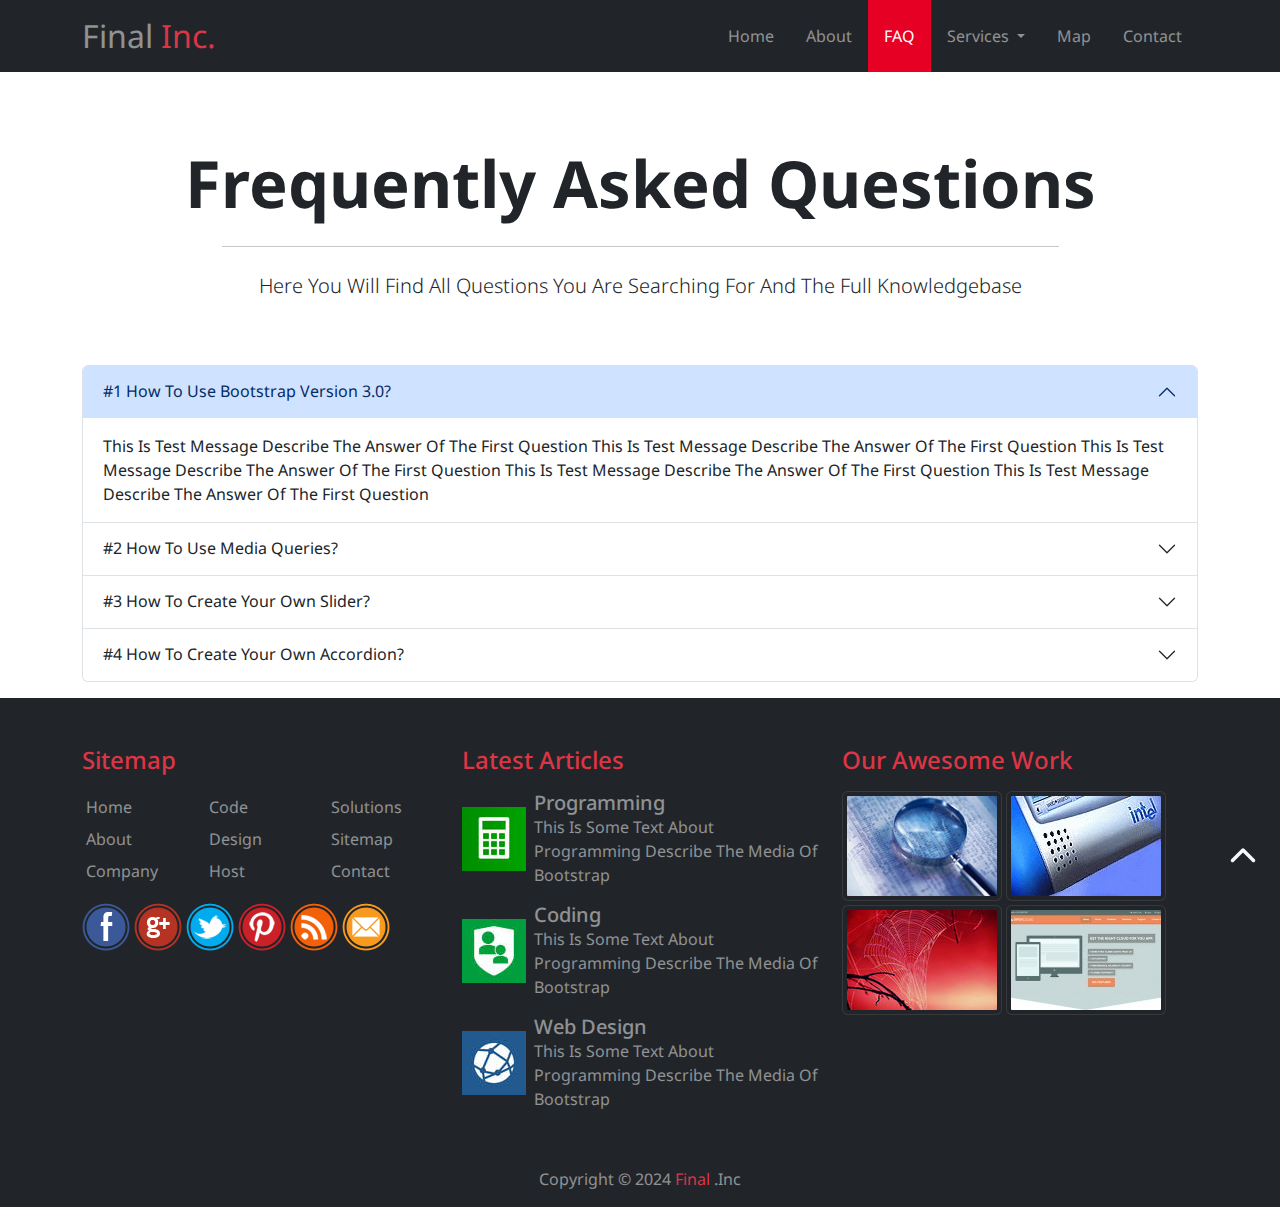
<file: faq.html>
<!DOCTYPE html>
<html lang="en">
  <head>
    <meta charset="UTF-8" />
    <meta name="viewport" content="width=device-width, initial-scale=1.0" />
    <title>Final Inc</title>
    <link
      rel="stylesheet"
      href="http://fonts.googleapis.com/css?family=Droid+Sans:400,700"
    />
    <link rel="stylesheet" href="css/all.min.css" />
    <link rel="stylesheet" href="css/bootstrap.min.css" />
    <link rel="stylesheet" href="css/pages.css" />
  </head>
  <body>
    <div class="navbar navbar-expand-md bg-dark p-md-0 sticky-top">
      <div class="container-md">
        <div class="navbar-brand text-white-50 fs-2">
          Final <span class="text-danger">Inc.</span>
        </div>
        <button
          class="navbar-toggler border border-secondary rounded-0 shadow-none"
          type="button"
          data-bs-toggle="collapse"
          data-bs-target="#navbarSupportedContent"
          aria-controls="navbarSupportedContent"
          aria-expanded="false"
          aria-label="Toggle navigation"
        >
          <i class="fa-solid fa-bars text-light"></i>
        </button>
        <div
          class="collapse navbar-collapse justify-content-end mb-2 mb-md-0"
          id="navbarSupportedContent"
        >
          <ul class="navbar-nav mt-3 mt-md-0">
            <li class="nav-item p-3 pt-4 pb-4 fs-6 text-white-50">
              <a href="index.html" class="fs-6 text-white-50">Home</a>
            </li>
            <li class="nav-item p-3 pt-4 pb-4">
              <a href="about.html" class="fs-6 text-white-50">About</a>
            </li>
            <li class="nav-item p-3 pt-4 pb-4 active">
              <a class="fs-6 text-white-50">FAQ</a>
            </li>
            <li class="nav-item dropdown fs-6 text-white-50">
              <div
                class="dropdown-toggle p-3 pt-4 pb-4"
                data-bs-toggle="dropdown"
                aria-expanded="false"
              >
                Services
              </div>
              <ul
                class="dropdown-menu list-unstyled m-0 border-0 border-top border-3 border-danger rounded-0 bg-dark"
              >
                <li class="dropdown-item text-light mb-2">Programming</li>
                <li class="dropdown-item text-light mb-2">Web Desgin</li>
                <li class="dropdown-item text-light mb-2">Desktop</li>
                <div class="divider mb-3"></div>
                <li class="dropdown-item text-light">Web Hosting</li>
              </ul>
            </li>
            <li class="nav-item p-3 pt-4 pb-4 fs-6 text-white-50">Map</li>
            <li class="nav-item p-3 pt-4 pb-4 fs-6 text-white-50">Contact</li>
          </ul>
        </div>
      </div>
    </div>
    <!-- Start FAQ -->
    <div class="faq text-center pt-5 pb-5">
      <div class="container">
        <h1 class="fw-bold mt-4">Frequently Asked Questions</h1>
        <hr class="w-75 m-auto mt-4 mb-4" />
        <p class="lead">
          Here You Will Find All Questions You Are Searching For And The Full
          Knowledgebase
        </p>
      </div>
    </div>
    <!-- End FAQ -->
    <!-- Start FAQ Questions -->
    <div class="faq-questions">
      <div class="container">
        <div class="accordion mb-3" id="faq">
          <div class="accordion-item">
            <h2 class="accordion-header">
              <button
                class="accordion-button"
                type="button"
                data-bs-toggle="collapse"
                data-bs-target="#collapseOne"
                aria-expanded="true"
                aria-controls="collapseOne"
              >
                #1 How To Use Bootstrap Version 3.0?
              </button>
            </h2>
            <div
              id="collapseOne"
              class="accordion-collapse collapse show"
              data-bs-parent="#faq"
            >
              <div class="accordion-body">
                This Is Test Message Describe The Answer Of The First Question
                This Is Test Message Describe The Answer Of The First Question
                This Is Test Message Describe The Answer Of The First Question
                This Is Test Message Describe The Answer Of The First Question
                This Is Test Message Describe The Answer Of The First Question
              </div>
            </div>
          </div>
          <div class="accordion-item">
            <h2 class="accordion-header">
              <button
                class="accordion-button collapsed"
                type="button"
                data-bs-toggle="collapse"
                data-bs-target="#collapseTwo"
                aria-expanded="false"
                aria-controls="collapseTwo"
              >
                #2 How To Use Media Queries?
              </button>
            </h2>
            <div
              id="collapseTwo"
              class="accordion-collapse collapse"
              data-bs-parent="#faq"
            >
              <div class="accordion-body">
                This Is Test Message Describe The Answer Of The First Question
                This Is Test Message Describe The Answer Of The First Question
                This Is Test Message Describe The Answer Of The First Question
                This Is Test Message Describe The Answer Of The First Question
                This Is Test Message Describe The Answer Of The First Question
              </div>
            </div>
          </div>
          <div class="accordion-item">
            <h2 class="accordion-header">
              <button
                class="accordion-button collapsed"
                type="button"
                data-bs-toggle="collapse"
                data-bs-target="#collapseThree"
                aria-expanded="false"
                aria-controls="collapseThree"
              >
                #3 How To Create Your Own Slider?
              </button>
            </h2>
            <div
              id="collapseThree"
              class="accordion-collapse collapse"
              data-bs-parent="#faq"
            >
              <div class="accordion-body">
                This Is Test Message Describe The Answer Of The First Question
                This Is Test Message Describe The Answer Of The First Question
                This Is Test Message Describe The Answer Of The First Question
                This Is Test Message Describe The Answer Of The First Question
                This Is Test Message Describe The Answer Of The First Question
              </div>
            </div>
          </div>
          <div class="accordion-item">
            <h2 class="accordion-header">
              <button
                class="accordion-button collapsed"
                type="button"
                data-bs-toggle="collapse"
                data-bs-target="#collapseFour"
                aria-expanded="false"
                aria-controls="collapseFour"
              >
                #4 How To Create Your Own Accordion?
              </button>
            </h2>
            <div
              id="collapseFour"
              class="accordion-collapse collapse"
              data-bs-parent="#faq"
            >
              <div class="accordion-body">
                This Is Test Message Describe The Answer Of The First Question
                This Is Test Message Describe The Answer Of The First Question
                This Is Test Message Describe The Answer Of The First Question
                This Is Test Message Describe The Answer Of The First Question
                This Is Test Message Describe The Answer Of The First Question
              </div>
            </div>
          </div>
        </div>
      </div>
    </div>
    <!-- End FAQ Questions -->
    <!-- Start Footer -->
    <footer class="bg-dark">
      <div class="container">
        <div class="row">
          <div class="col-lg-4">
            <h3 class="fs-4 text-danger mt-5 mb-3">Sitemap</h3>
            <ul class="list-unstyled text-white-50 row ms-0">
              <li class="col-4 p-1">Home</li>
              <li class="col-4 p-1">Code</li>
              <li class="col-4 p-1">Solutions</li>
              <li class="col-4 p-1">About</li>
              <li class="col-4 p-1">Design</li>
              <li class="col-4 p-1">Sitemap</li>
              <li class="col-4 p-1">Company</li>
              <li class="col-4 p-1">Host</li>
              <li class="col-4 p-1">Contact</li>
            </ul>
            <ul class="list-unstyled social d-flex">
              <li class="me-1">
                <img src="imgs/social-bookmarks/facebook.png" />
              </li>
              <li class="me-1">
                <img src="imgs/social-bookmarks/gplus.png" />
              </li>
              <li class="me-1">
                <img src="imgs/social-bookmarks/twitter.png" />
              </li>
              <li class="me-1">
                <img src="imgs/social-bookmarks/pinterest.png" />
              </li>
              <li class="me-1"><img src="imgs/social-bookmarks/rss.png" /></li>
              <li class="me-1">
                <img src="imgs/social-bookmarks/email.png" />
              </li>
            </ul>
          </div>
          <div class="col-lg-4">
            <h3 class="fs-4 mt-5 mb-3 text-danger">Latest Articles</h3>
            <div class="media mb-3 d-flex text-white-50 align-items-center">
              <a class="me-2" href="#"><img src="imgs/articles/01.jpg" /></a>
              <div class="media-body">
                <h4 class="fs-5 m-0">Programming</h4>
                <p class="fs-6 m-0">
                  This Is Some Text About Programming Describe The Media Of
                  Bootstrap
                </p>
              </div>
            </div>
            <div class="media mb-3 d-flex text-white-50 align-items-center">
              <a class="me-2" href="#"><img src="imgs/articles/02.jpg" /></a>
              <div class="media-body">
                <h4 class="fs-5 m-0">Coding</h4>
                <p class="fs-6 m-0">
                  This Is Some Text About Programming Describe The Media Of
                  Bootstrap
                </p>
              </div>
            </div>
            <div class="media mb-3 d-flex text-white-50 align-items-center">
              <a class="me-2" href="#"><img src="imgs/articles/03.jpg" /></a>
              <div class="media-body">
                <h4 class="fs-5 m-0">Web Design</h4>
                <p class="fs-6 m-0">
                  This Is Some Text About Programming Describe The Media Of
                  Bootstrap
                </p>
              </div>
            </div>
          </div>
          <div class="col-lg-4">
            <h3 class="fs-4 mt-5 mb-3 text-danger">Our Awesome Work</h3>
            <img
              src="imgs/work/01.jpg"
              class="img-thumbnail bg-dark border-light border-opacity-10 mb-1"
            />
            <img
              src="imgs/work/02.jpg"
              class="img-thumbnail bg-dark border-light border-opacity-10 mb-1"
            />
            <img
              src="imgs/work/03.jpg"
              class="img-thumbnail bg-dark border-light border-opacity-10 mb-1"
            />
            <img
              src="imgs/work/04.jpg"
              class="img-thumbnail bg-dark border-light border-opacity-10 mb-1"
            />
          </div>
        </div>
      </div>
      <div class="copyright text-white-50 fs-6 text-center p-3 mt-4">
        Copyright &copy; 2024 <span class="text-danger">Final</span> .Inc
      </div>
    </footer>
    <!-- End Footer -->
    <!-- ScrollUp -->
    <div class="btn bg-dark position-fixed scroll-up hidden">
      <i class="fa-solid fa-chevron-up text-light fs-3"></i>
    </div>
    <script src="js/all.min.js"></script>
    <script src="js/bootstrap.bundle.min.js"></script>
    <script src="js/final-inc.js"></script>
  </body>
</html>
</file>
<file: css/final-inc.css>
/* Global Rules */
:root {
    --red-color: #e60024;
}
a {
    text-decoration: 0;
}
/* Global Rules */
body {
    overflow: hidden;
    font-family: 'Droid Sans', sans-serif;
}
/* Animations */
@keyframes pulse {
    0% {
        -webkit-transform: scale(1);
        -ms-transform: scale(1);
        transform: scale(1);
      }
    
      50% {
        -webkit-transform: scale(1.1);
        -ms-transform: scale(1.1);
        transform: scale(1.1);
      }
    
      100% {
        -webkit-transform: scale(1);
        -ms-transform: scale(1);
        transform: scale(1);
      }
}
.pulse {
    -webkit-animation-name: pulse;
    animation-name: pulse;
    animation-duration: 1s;
    &:hover {
        animation-timing-function: linear;
        animation-iteration-count: infinite;
    }
  }

/* Scroll Bar */
::-webkit-scrollbar {
    width: 8px;
}
::-webkit-scrollbar-thumb {
    background-color: #333;
    border-radius: 10px;
    border: solid 2px white;
}

/* Start Navbar */
.navbar {
    .active {
        background-color: var(--red-color);
    }
    .navbar-toggler[aria-expanded="true"] {
        border-color: var(--red-color) !important;
    }
    .nav-item {
        cursor: pointer;
        a:hover,
        &:hover,
        &.active {
            color: white !important;
        }
        .show {
            color: white;
            background-color: black;
        }
        .divider {
            padding: 1px;
            background-color: #871818;
        }
        .dropdown-item {
            width: 200px;
            transition: .3s;
            &:focus,
            &:hover {
                background-color: var(--red-color);
                padding-left: 25px;
            }
        }
    }
}
/* End Navbar */

/* Start Carousel */
.carousel {
    .carousel-caption {
        top: 47%;
        transform: translateY(-50%);
        background-color: rgba(3,3,3,0.3);
        height: fit-content;
    }
    & .carousel-indicators {
        button.active {
            background-color: var(--red-color);
        }
    }
}
/* End Carousel */

/* Start Testimonials */
.carousel.testimonials {
    .carousel-indicators {
        & [data-bs-target] {
            height: fit-content;
            text-indent: 0;
            border: 0;
        }
    }
    .img-box {
        width: 74px;
        &.active {
            border-radius: 50%;
            border: solid 3px var(--red-color);
            opacity: 1;
        }
    }
}
/* End Testimonials */

/* Start Price Table */
.price-box {
    p {
        height: 100px;
        width: 100px;
        transition: 1s;
    }
    &:hover p{
        border: solid 2px #DFDFDF;
        transform: scale(1.1, 1.1) rotate(360deg);
    }
}
/* End Price Table */

/* Start Team */
.bg-fixed {
    background-position: center;
    background-size: cover;
    background-repeat: no-repeat;
    background-attachment: fixed;
    & > div {
        background-color: rgba(2,2,2,0.8);
    }
}
.team-section {
    background-image: url('../imgs/team.jpg');
    min-height: 600px;
    .team {
        min-height: 600px;
        svg {
            cursor: pointer;
        }
        .member {
            cursor: pointer;
        }
    }
}
/* End Team */

/* Start Subscribe */
.subscribe {
    form {
        .form-control:focus {
            -webkit-box-shadow: inset 0 1px 1px rgba(0, 0, 0, .075), 0 0 8px rgba(102, 175, 233, .6);
            box-shadow: inset 0 1px 1px rgba(0, 0, 0, .075), 0 0 8px rgba(102, 175, 233, .6);
        }
        & .email {
            width: 300px !important;
        }
    }
}
/* End Subscribe */

/* Start Statistics */
.stat-section {
    background-image: url('../imgs/stats.jpg');
    p {
        font-size: 60px;
    }
    .stat {
        transition: .7s ease-in-out;
    }
    .stat:hover {
        opacity: 1 !important;
    }
}
/* End Statistics */

/* Start Skills */
.skills {
    .skill {
        height: 36px;
        width: 100%;
        background-color: #f5f5f5;
        -webkit-box-shadow: inset 0 1px 2px rgba(0, 0, 0, .1);
        box-shadow: inset 0 1px 2px rgba(0, 0, 0, .1);
    }
}
/* End Skills */

/* Start Contact */
.contact-section {
    background-image: url(../imgs/contact-us.jpg);
    input:not(input[type="submit"]),
    textarea {
        background-color: rgba(82, 78, 78, 0.5);
        &::placeholder {
          color: rgba(255,255,255,.5);
        }
    }
    textarea {
        height: 96px;
    }
}
/* End Contact */

/* Start Clients */
.clients {
    .text-center {
        transition: ease-in-out .3s;
        &:hover {
            opacity: 1 !important;
        }
    }
}
/* End Clients */

/* Start Footer */
footer {
    .copyright {
        background-color: #333;
    }
}
/* End Footer */

/* Start Page Settings*/
.loading {
    transition: ease 3s;
    z-index: 99999;
}
.hidden {
    opacity: 0;
    visibility: hidden;
}
.scroll-up {
    bottom: 20px;
    right: 10px;
    transition: .3s;
}
/* End Page Settings */
</file>
<file: css/pages.css>
/* Global Rules */
:root {
    --red-color: #e60024;
}
a {
    text-decoration: none;
}
.scroll-up {
    bottom: 20px;
    right: 10px;
    transition: .3s;
}
body {
    font-family: 'Droid Sans', sans-serif;
}
/* Global Rules */

/* Scroll Bar */
::-webkit-scrollbar {
    width: 8px;
}
::-webkit-scrollbar-thumb {
    background-color: #333;
    border-radius: 10px;
    border: solid 2px white;
}

/* Start Navbar */
.navbar {
    .active {
        background-color: var(--red-color);
        a {
            color: white !important;
        }
    }
    .navbar-toggler[aria-expanded="true"] {
        border-color: var(--red-color) !important;
    }
    .nav-item {
        cursor: pointer;
        a.active,
        a:hover,
        &:hover {
            color: white !important;
        }
    }
}
/* End Navbar */

.about-us {
    padding: 70px 0;
    h1 {
        font-size: 62px;
    }
}
.about-features {
    padding-bottom: 70px;
    p {
        font-size: 14px;
    }
}
.faq {
    h1 {
        font-size: 65px;
    }
}
</file>
